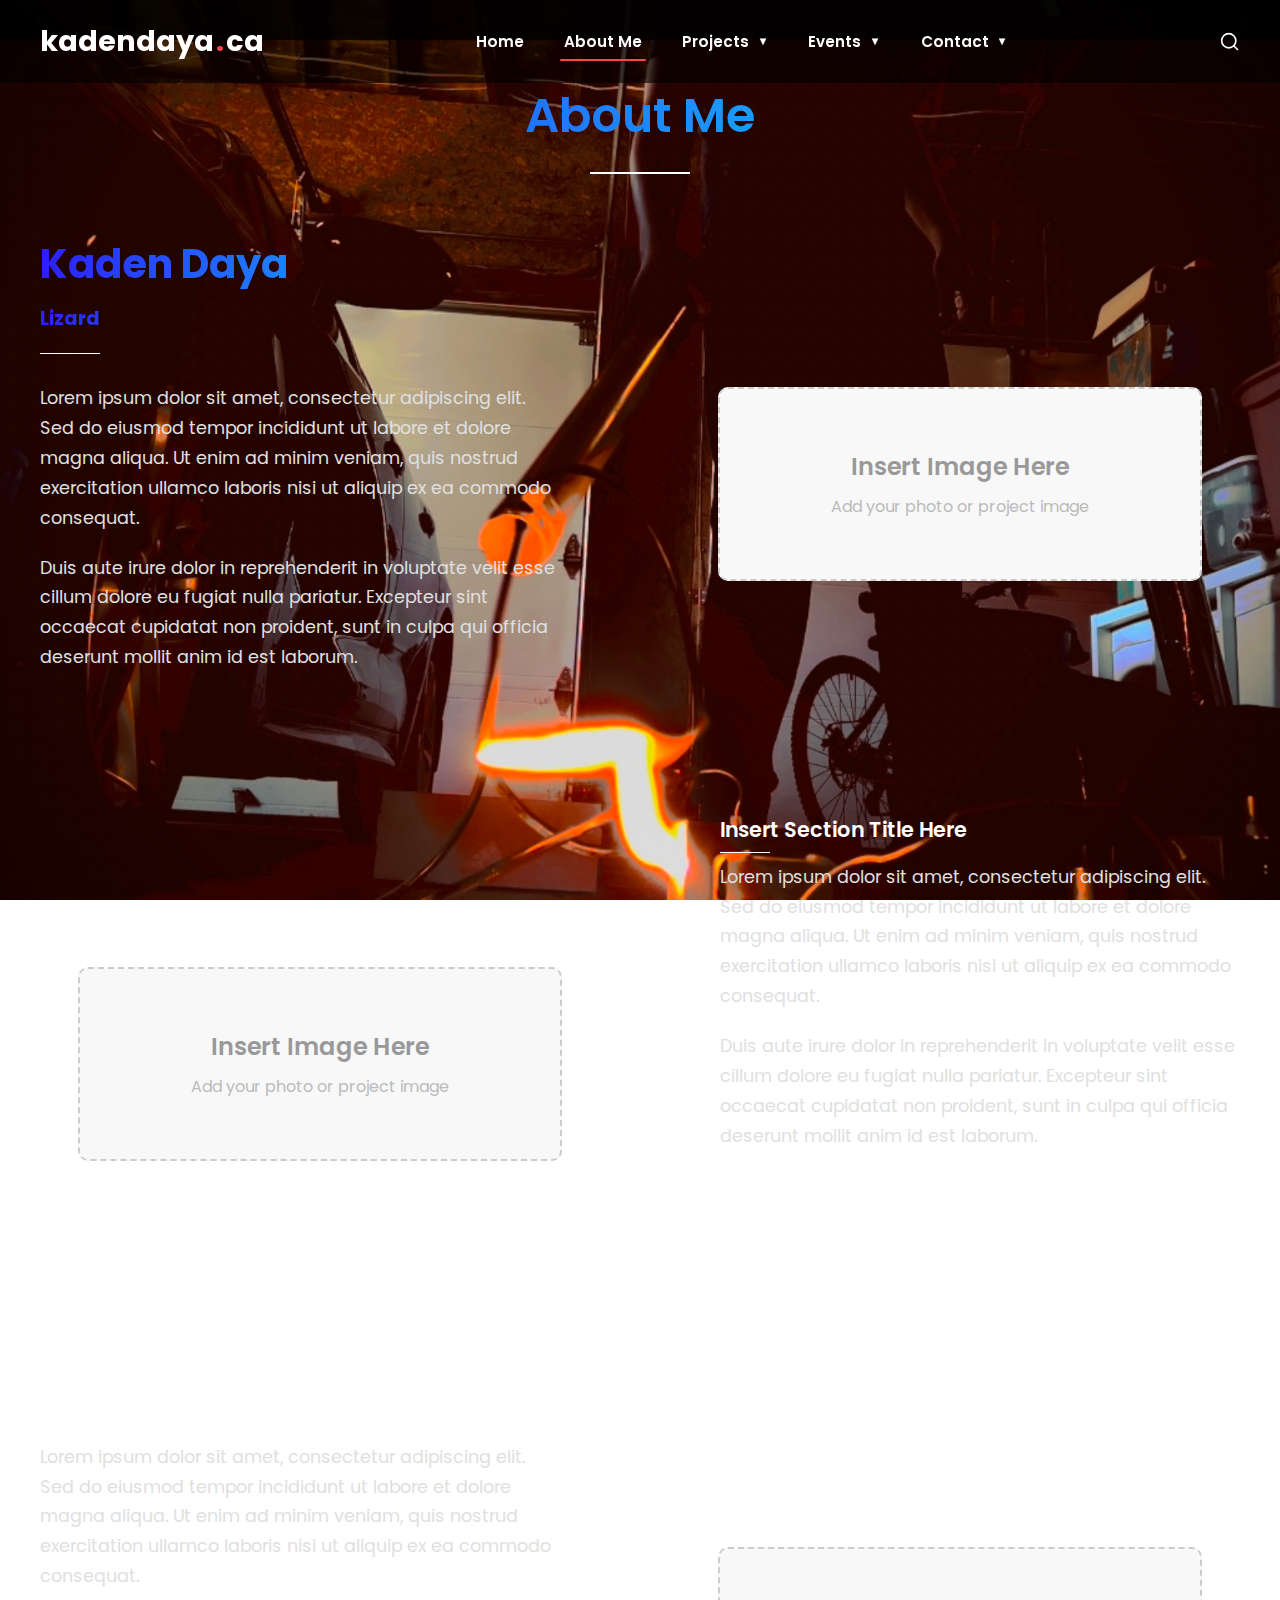
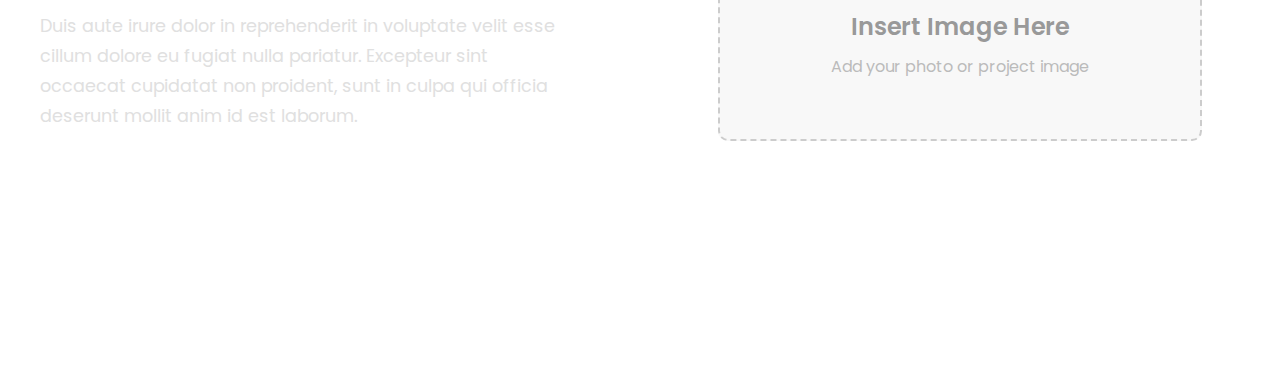
<file: aboutme.html>
<!DOCTYPE html>
<html lang="en">
<head>
  <meta charset="UTF-8" />
  <meta name="viewport" content="width=device-width, initial-scale=1.0"/>
  <title>About Me - kadendaya.ca</title>
  <link href="https://fonts.googleapis.com/css2?family=Poppins:wght@400;600;700&display=swap" rel="stylesheet">
  <link rel="stylesheet" href="styles/index.css" />
  <link rel="stylesheet" href="styles/navbar.css" />
  <link rel="stylesheet" href="styles/aboutme.css" />
</head>
<body>

  <div class="navbar" id="navbar-container">
  </div>

  <div class="about-container">
    <div class="about-header">
      <h1>About Me</h1>
      <div class="header-line"></div>
    </div>

         <div class="about-content section-1">
       <div class="about-text">
         <div class="profile-section">
           <h2>Kaden Daya</h2>
           <h3>Lizard</h3>
           <div class="section-line"></div>
         </div>

         <div class="about-section">
           <p>
             Lorem ipsum dolor sit amet, consectetur adipiscing elit. Sed do eiusmod tempor incididunt ut labore et dolore magna aliqua. 
             Ut enim ad minim veniam, quis nostrud exercitation ullamco laboris nisi ut aliquip ex ea commodo consequat.
           </p>
           <p>
             Duis aute irure dolor in reprehenderit in voluptate velit esse cillum dolore eu fugiat nulla pariatur. 
             Excepteur sint occaecat cupidatat non proident, sunt in culpa qui officia deserunt mollit anim id est laborum.
           </p>
         </div>
       </div>

       <div class="about-image">
         <div class="image-placeholder">
           <div class="placeholder-text">Insert Image Here</div>
           <div class="placeholder-subtitle">Add your photo or project image</div>
         </div>
       </div>
     </div>

     <div class="about-content">
       <div class="about-text">
         <div class="about-section">
           <h4>Insert Section Title Here</h4>
           <p>
             Lorem ipsum dolor sit amet, consectetur adipiscing elit. Sed do eiusmod tempor incididunt ut labore et dolore magna aliqua. 
             Ut enim ad minim veniam, quis nostrud exercitation ullamco laboris nisi ut aliquip ex ea commodo consequat.
           </p>
           <p>
             Duis aute irure dolor in reprehenderit in voluptate velit esse cillum dolore eu fugiat nulla pariatur. 
             Excepteur sint occaecat cupidatat non proident, sunt in culpa qui officia deserunt mollit anim id est laborum.
           </p>
         </div>
       </div>

       <div class="about-image">
         <div class="image-placeholder">
           <div class="placeholder-text">Insert Image Here</div>
           <div class="placeholder-subtitle">Add your photo or project image</div>
         </div>
       </div>
     </div>

     <div class="about-content">
       <div class="about-text">
         <div class="about-section">
           <h4>Insert Section Title Here</h4>
           <p>
             Lorem ipsum dolor sit amet, consectetur adipiscing elit. Sed do eiusmod tempor incididunt ut labore et dolore magna aliqua. 
             Ut enim ad minim veniam, quis nostrud exercitation ullamco laboris nisi ut aliquip ex ea commodo consequat.
           </p>
           <p>
             Duis aute irure dolor in reprehenderit in voluptate velit esse cillum dolore eu fugiat nulla pariatur. 
             Excepteur sint occaecat cupidatat non proident, sunt in culpa qui officia deserunt mollit anim id est laborum.
           </p>
         </div>
       </div>

       <div class="about-image">
         <div class="image-placeholder">
           <div class="placeholder-text">Insert Image Here</div>
           <div class="placeholder-subtitle">Add your photo or project image</div>
         </div>
       </div>
     </div>
  </div>

  <script src="scripts/navbar.js"></script>
</body>
</html>
</file>
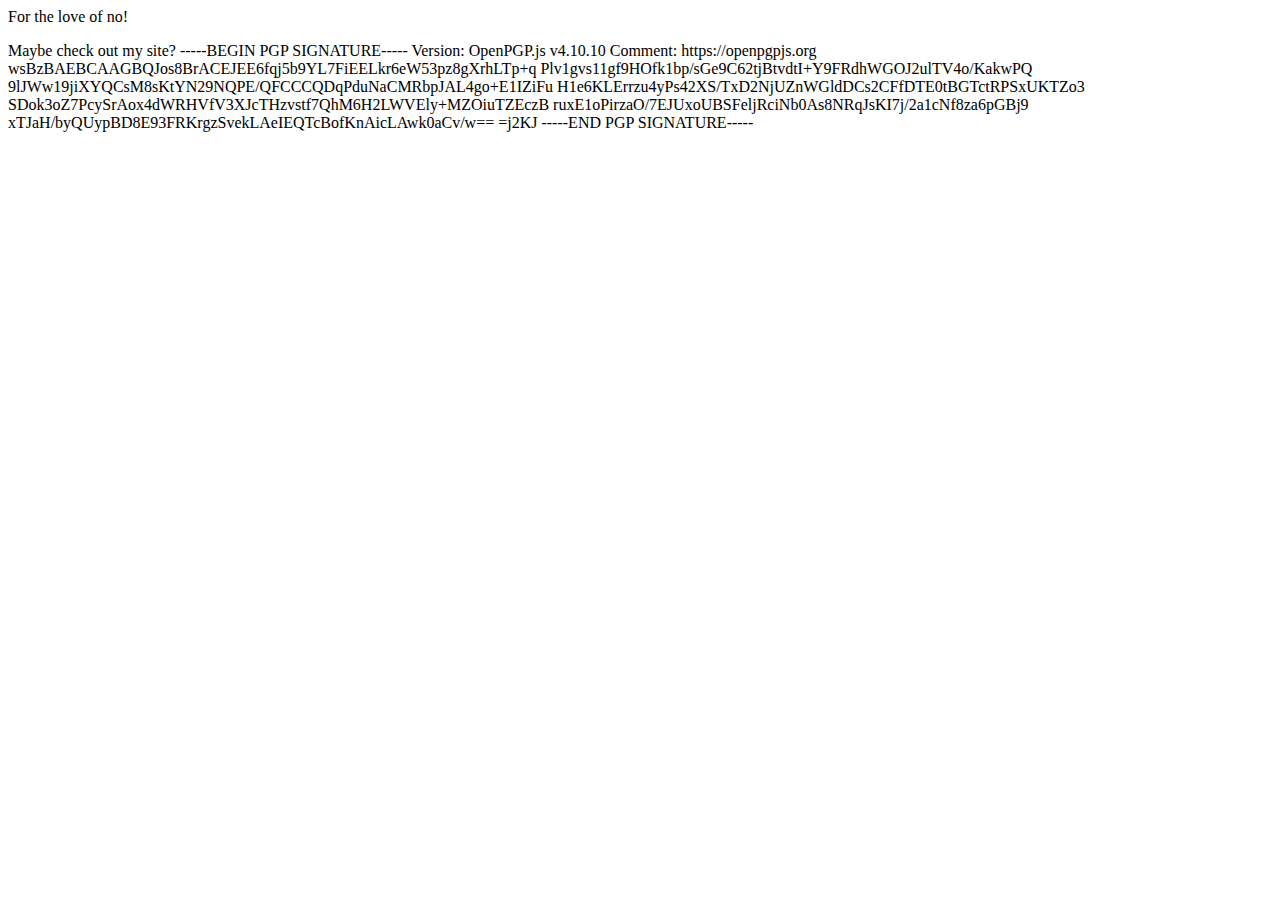
<file: cipher.html>
<!DOCTYPE html>
<html>
  <head>
    For the love of no!
  </head>
  <body>
    <p>
      Maybe check out my site?
-----BEGIN PGP SIGNATURE-----
Version: OpenPGP.js v4.10.10
Comment: https://openpgpjs.org

wsBzBAEBCAAGBQJos8BrACEJEE6fqj5b9YL7FiEELkr6eW53pz8gXrhLTp+q
Plv1gvs11gf9HOfk1bp/sGe9C62tjBtvdtI+Y9FRdhWGOJ2ulTV4o/KakwPQ
9lJWw19jiXYQCsM8sKtYN29NQPE/QFCCCQDqPduNaCMRbpJAL4go+E1IZiFu
H1e6KLErrzu4yPs42XS/TxD2NjUZnWGldDCs2CFfDTE0tBGTctRPSxUKTZo3
SDok3oZ7PcySrAox4dWRHVfV3XJcTHzvstf7QhM6H2LWVEly+MZOiuTZEczB
ruxE1oPirzaO/7EJUxoUBSFeljRciNb0As8NRqJsKI7j/2a1cNf8za6pGBj9
xTJaH/byQUypBD8E93FRKrgzSvekLAeIEQTcBofKnAicLAwk0aCv/w==
=j2KJ
-----END PGP SIGNATURE-----

    </p>
  </body>
</html>
</file>
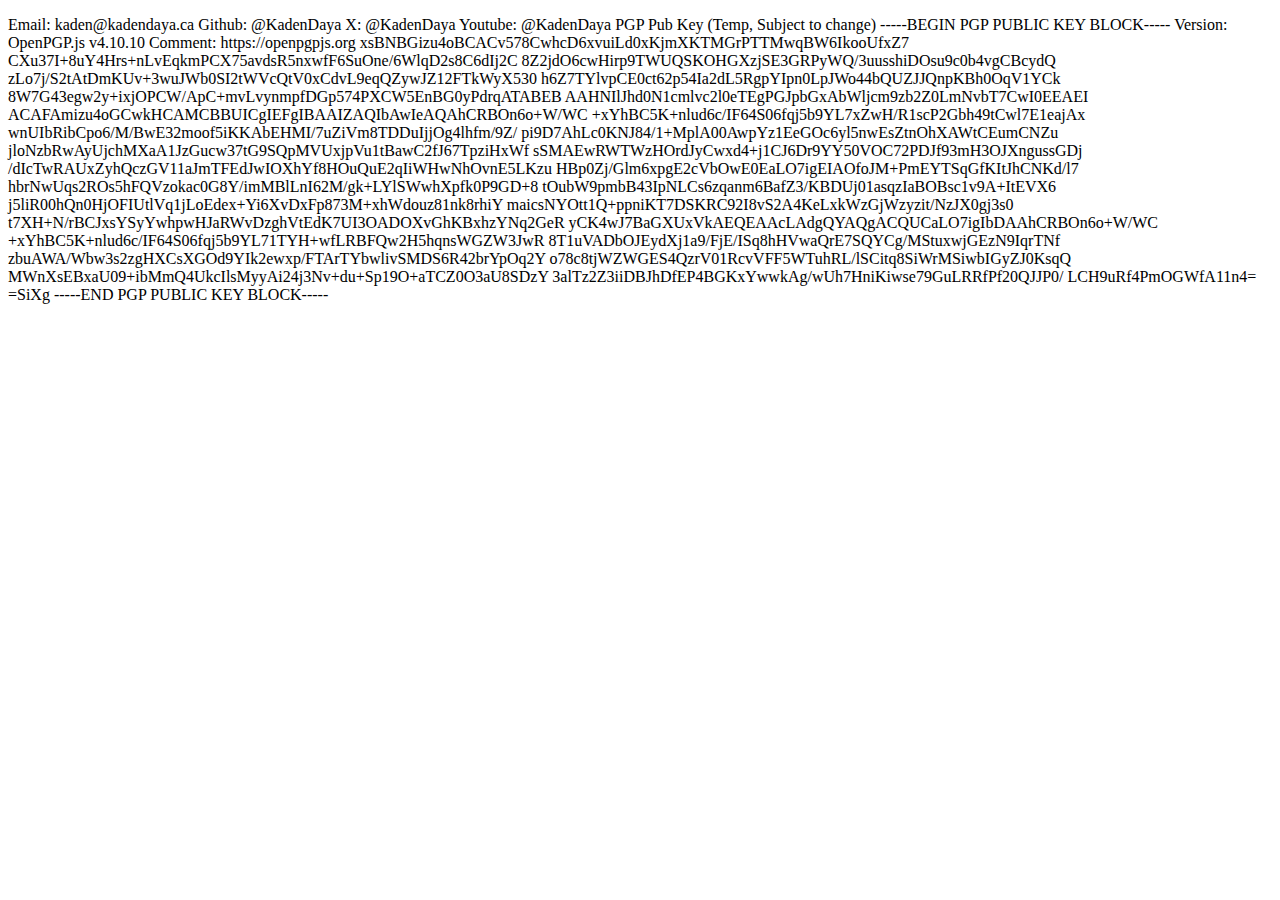
<file: contact.html>
<!DOCTYPE html>
<html>
  <head>
    <title>
      Contact Me!
    </title>
  </head>
  <body>
    <p>
      Email: kaden@kadendaya.ca
      Github: @KadenDaya
      X: @KadenDaya
      Youtube: @KadenDaya

      PGP Pub Key (Temp, Subject to change)
      -----BEGIN PGP PUBLIC KEY BLOCK-----
Version: OpenPGP.js v4.10.10
Comment: https://openpgpjs.org

xsBNBGizu4oBCACv578CwhcD6xvuiLd0xKjmXKTMGrPTTMwqBW6IkooUfxZ7
CXu37I+8uY4Hrs+nLvEqkmPCX75avdsR5nxwfF6SuOne/6WlqD2s8C6dIj2C
8Z2jdO6cwHirp9TWUQSKOHGXzjSE3GRPyWQ/3uusshiDOsu9c0b4vgCBcydQ
zLo7j/S2tAtDmKUv+3wuJWb0SI2tWVcQtV0xCdvL9eqQZywJZ12FTkWyX530
h6Z7TYlvpCE0ct62p54Ia2dL5RgpYIpn0LpJWo44bQUZJJQnpKBh0OqV1YCk
8W7G43egw2y+ixjOPCW/ApC+mvLvynmpfDGp574PXCW5EnBG0yPdrqATABEB
AAHNIlJhd0N1cmlvc2l0eTEgPGJpbGxAbWljcm9zb2Z0LmNvbT7CwI0EEAEI
ACAFAmizu4oGCwkHCAMCBBUICgIEFgIBAAIZAQIbAwIeAQAhCRBOn6o+W/WC
+xYhBC5K+nlud6c/IF64S06fqj5b9YL7xZwH/R1scP2Gbh49tCwl7E1eajAx
wnUIbRibCpo6/M/BwE32moof5iKKAbEHMI/7uZiVm8TDDuIjjOg4lhfm/9Z/
pi9D7AhLc0KNJ84/1+MplA00AwpYz1EeGOc6yl5nwEsZtnOhXAWtCEumCNZu
jloNzbRwAyUjchMXaA1JzGucw37tG9SQpMVUxjpVu1tBawC2fJ67TpziHxWf
sSMAEwRWTWzHOrdJyCwxd4+j1CJ6Dr9YY50VOC72PDJf93mH3OJXngussGDj
/dIcTwRAUxZyhQczGV11aJmTFEdJwIOXhYf8HOuQuE2qIiWHwNhOvnE5LKzu
HBp0Zj/Glm6xpgE2cVbOwE0EaLO7igEIAOfoJM+PmEYTSqGfKItJhCNKd/l7
hbrNwUqs2ROs5hFQVzokac0G8Y/imMBlLnI62M/gk+LYlSWwhXpfk0P9GD+8
tOubW9pmbB43IpNLCs6zqanm6BafZ3/KBDUj01asqzIaBOBsc1v9A+ItEVX6
j5liR00hQn0HjOFIUtlVq1jLoEdex+Yi6XvDxFp873M+xhWdouz81nk8rhiY
maicsNYOtt1Q+ppniKT7DSKRC92I8vS2A4KeLxkWzGjWzyzit/NzJX0gj3s0
t7XH+N/rBCJxsYSyYwhpwHJaRWvDzghVtEdK7UI3OADOXvGhKBxhzYNq2GeR
yCK4wJ7BaGXUxVkAEQEAAcLAdgQYAQgACQUCaLO7igIbDAAhCRBOn6o+W/WC
+xYhBC5K+nlud6c/IF64S06fqj5b9YL71TYH+wfLRBFQw2H5hqnsWGZW3JwR
8T1uVADbOJEydXj1a9/FjE/ISq8hHVwaQrE7SQYCg/MStuxwjGEzN9IqrTNf
zbuAWA/Wbw3s2zgHXCsXGOd9YIk2ewxp/FTArTYbwlivSMDS6R42brYpOq2Y
o78c8tjWZWGES4QzrV01RcvVFF5WTuhRL/lSCitq8SiWrMSiwbIGyZJ0KsqQ
MWnXsEBxaU09+ibMmQ4UkcIlsMyyAi24j3Nv+du+Sp19O+aTCZ0O3aU8SDzY
3alTz2Z3iiDBJhDfEP4BGKxYwwkAg/wUh7HniKiwse79GuLRRfPf20QJJP0/
LCH9uRf4PmOGWfA11n4=
=SiXg
-----END PGP PUBLIC KEY BLOCK-----

    </p>
  </body>
</html>
</file>
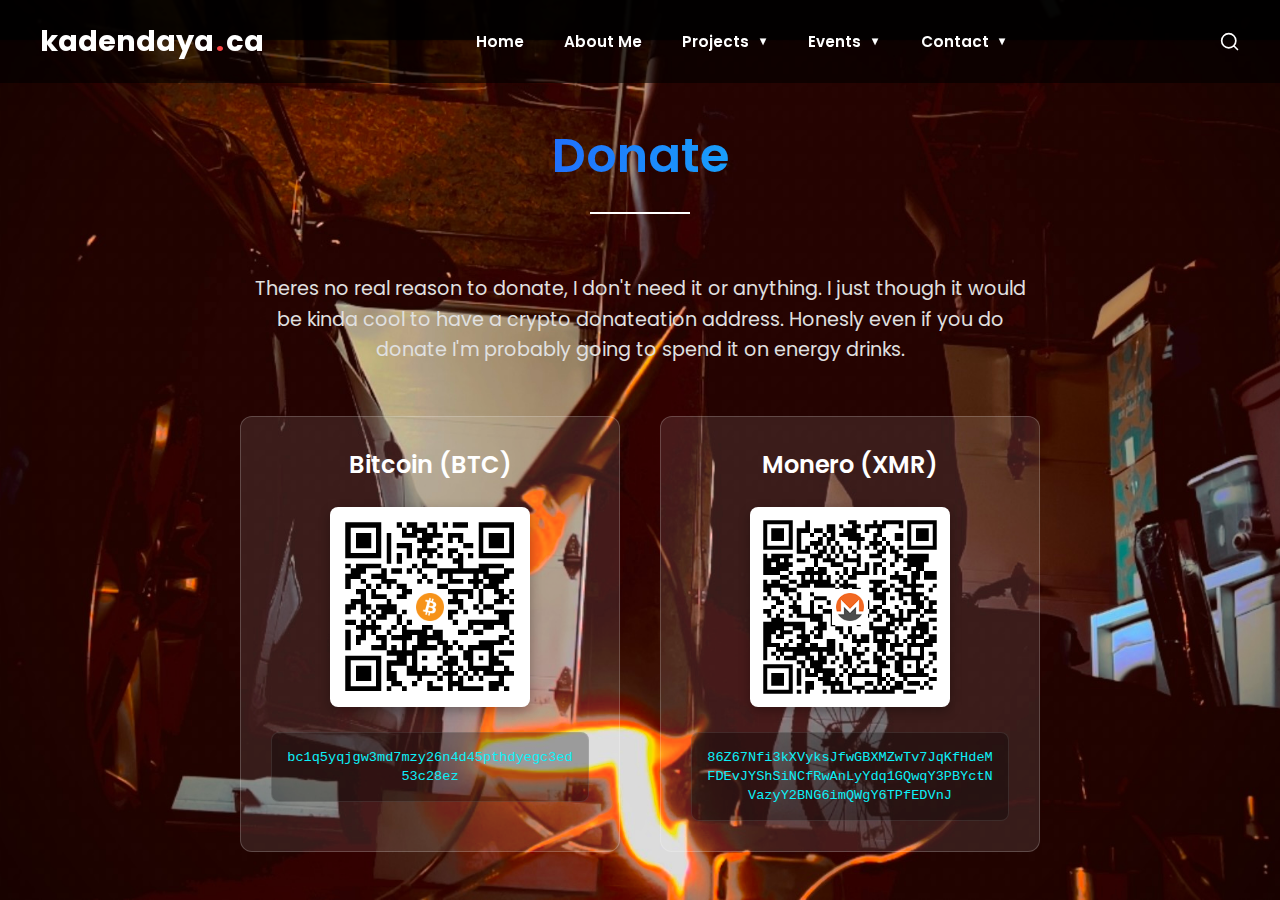
<file: donate.html>
<!DOCTYPE html>
<html lang="en">
<head>
  <meta charset="UTF-8" />
  <meta name="viewport" content="width=device-width, initial-scale=1.0"/>
  <title>Donate - kadendaya.ca</title>
  <link href="https://fonts.googleapis.com/css2?family=Poppins:wght@400;600;700&display=swap" rel="stylesheet">
  <link rel="stylesheet" href="/styles/index.css" />
  <link rel="stylesheet" href="/styles/navbar.css" />
  <style>
    .donate-container {
      max-width: 800px;
      margin: 120px auto 0 auto;
      padding: 0 40px;
    }

    .donate-header {
      text-align: center;
      margin-bottom: 60px;
    }

    .donate-header h1 {
      font-size: 3rem;
      margin: 0;
      font-weight: 600;
      background: linear-gradient(90deg, #2d1eff, #0cf0f8);
      -webkit-background-clip: text;
      -webkit-text-fill-color: transparent;
      font-family: 'Poppins', sans-serif;
    }

    .header-line {
      width: 100px;
      height: 2px;
      background: #fff;
      margin: 20px auto 0 auto;
    }

    .donate-content {
      text-align: center;
    }

    .donate-intro {
      font-size: 1.2rem;
      color: #e0e0e0;
      line-height: 1.6;
      margin-bottom: 50px;
    }

    .crypto-addresses {
      display: grid;
      grid-template-columns: repeat(auto-fit, minmax(300px, 1fr));
      gap: 40px;
      margin-top: 40px;
    }

    .crypto-box {
      background: rgba(255, 255, 255, 0.1);
      border: 1px solid rgba(255, 255, 255, 0.2);
      border-radius: 12px;
      padding: 30px;
      text-align: center;
      transition: all 0.3s ease;
    }

    .crypto-box:hover {
      background: rgba(255, 255, 255, 0.15);
      transform: translateY(-5px);
      border-color: rgba(255, 255, 255, 0.3);
    }

    .crypto-box h3 {
      font-size: 1.5rem;
      color: #fff;
      margin: 0 0 25px 0;
      font-weight: 600;
    }

    .qr-placeholder {
      background: rgba(255, 255, 255, 0.05);
      border: 2px dashed rgba(255, 255, 255, 0.3);
      border-radius: 10px;
      padding: 40px 20px;
      margin-bottom: 25px;
      transition: all 0.3s ease;
    }

    .qr-placeholder:hover {
      border-color: rgba(255, 255, 255, 0.5);
      background: rgba(255, 255, 255, 0.08);
    }

    .qr-image {
      margin-bottom: 25px;
      display: flex;
      justify-content: center;
      align-items: center;
    }

    .qr-image img {
      border-radius: 8px;
      box-shadow: 0 4px 12px rgba(0, 0, 0, 0.3);
    }

    .placeholder-text {
      font-size: 1.2rem;
      color: #ccc;
      font-weight: 600;
      margin-bottom: 8px;
    }

    .placeholder-subtitle {
      font-size: 0.9rem;
      color: #999;
    }

    .address-text {
      background: rgba(0, 0, 0, 0.3);
      border-radius: 8px;
      padding: 15px;
      border: 1px solid rgba(255, 255, 255, 0.1);
    }

    .address-text p {
      color: #0cf0f8;
      margin: 0;
      font-family: 'Courier New', monospace;
      font-size: 0.85rem;
      word-break: break-all;
      line-height: 1.4;
    }

    @media (max-width: 768px) {
      .donate-container {
        margin: 100px 20px 0 20px;
        padding: 0 20px;
      }

      .donate-header h1 {
        font-size: 2.5rem;
      }

      .crypto-addresses {
        grid-template-columns: 1fr;
        gap: 30px;
      }
    }
  </style>
</head>
<body>

  <div class="navbar" id="navbar-container">
  </div>

  <div class="donate-container">
    <div class="donate-header">
      <h1>Donate</h1>
      <div class="header-line"></div>
    </div>

    <div class="donate-content">
      <div class="donate-intro">
        <p>Theres no real reason to donate, I don't need it or anything. I just though it would be kinda cool to have a crypto donateation address. Honesly even if you do donate I'm probably going to spend it on energy drinks.</p>
      </div>

      <div class="crypto-addresses">
                 <div class="crypto-box">
           <h3>Bitcoin (BTC)</h3>
           <div class="qr-image">
             <img src="/assets/BTC-Donations.png" alt="Bitcoin QR Code" style="max-width: 200px; height: auto;">
           </div>
           <div class="address-text">
             <p>bc1q5yqjgw3md7mzy26n4d45pthdyegc3ed53c28ez</p>
           </div>
         </div>

        <div class="crypto-box">
          <h3>Monero (XMR)</h3>
                     <div class="qr-image">
             <img src="/assets/XMR-Donations.png" alt="Monero QR Code" style="max-width: 200px; height: auto;">
           </div>
                     <div class="address-text">
             <p>86Z67Nfi3kXVyksJfwGBXMZwTv7JqKfHdeMFDEvJYShSiNCfRwAnLyYdq1GQwqY3PBYctNVazyY2BNG6imQWgY6TPfEDVnJ</p>
           </div>
        </div>
      </div>
    </div>
  </div>

  <script src="/scripts/navbar.js"></script>
</body>
</html>
</file>
<file: styles/index.css>
body {
  margin: 0;
  padding: 0;
  font-family: 'Poppins', sans-serif;
  background: url('/assets/hero.PNG') no-repeat center bottom fixed;
  background-size: cover;
  color: white;
}




.hero-text {
  max-width: 700px;
  margin: 200px 0 0 150px;
  padding: 20px;
  text-align: left;
}

.hero-text h1 {
  font-size: 5rem;
  margin: 0;
  font-weight: 700;
  background: linear-gradient(90deg, #2d1eff, #0cf0f8);
  -webkit-background-clip: text;
  -webkit-text-fill-color: transparent;
}

.hero-text h2 {
  font-size: 4.5rem;
  margin: 0;
  font-weight: 700;
  background: linear-gradient(90deg, #2d1eff, #03f7ff);
  -webkit-background-clip: text;
  -webkit-text-fill-color: transparent;
}

.hero-text p {
  margin-top: 1.2rem;
  font-size: 1.4rem;
  color: #dcdcdc;
  line-height: 1.5;
}
</file>
<file: styles/navbar.css>
.navbar {
  position: fixed;
  top: 0;
  width: 100%;
  background: rgba(0, 0, 0, 0.6);
  padding: 20px 0;
  z-index: 1000;
  backdrop-filter: blur(1px);
}

.nav-container {
  max-width: 1200px;
  margin: 0 auto;
  display: flex;
  justify-content: space-between;
  align-items: center;
  padding: 0 40px;
}


.site-title {
  display: flex;
  align-items: center;
  gap: 2px;
}

.title-text {
  font-size: 1.8rem;
  font-weight: 700;
  color: white;
}

.title-dot {
  font-size: 1.8rem;
  font-weight: 700;
  color: #ff4444;
  line-height: 1;
}


.nav-links {
  list-style: none;
  display: flex;
  justify-content: center;
  align-items: center;
  gap: 40px;
  margin: 0;
  padding: 0;
}

.nav-links li a {
  text-decoration: none;
  color: white;
  font-weight: 600;
  font-size: 0.95rem;
  transition: all 0.3s ease;
  position: relative;
  display: flex;
  align-items: center;
  gap: 6px;
}

.nav-links li a:hover {
  color: #ff4444;
}

.nav-links li a.active {
  color: white;
}

.nav-links li a.active::after {
  content: '';
  position: absolute;
  bottom: -8px;
  left: -4px;
  right: -4px;
  height: 2px;
  background-color: #ff4444;
  border-radius: 1px;
}


.dropdown {
  position: relative;
}

.dropdown-toggle {
  cursor: pointer;
}

.dropdown-menu {
  position: absolute;
  top: 100%;
  left: 50%;
  transform: translateX(-50%);
  background: rgba(0, 0, 0, 0.9);
  backdrop-filter: blur(10px);
  border: 1px solid rgba(255, 255, 255, 0.1);
  border-radius: 8px;
  padding: 10px 0;
  margin-top: 10px;
  min-width: 180px;
  list-style: none;
  opacity: 0;
  visibility: hidden;
  transform: translateX(-50%) translateY(-10px);
  transition: all 0.3s ease;
  z-index: 1001;
}

.dropdown.active .dropdown-menu {
  opacity: 1;
  visibility: visible;
  transform: translateX(-50%) translateY(0);
}

.dropdown-menu li {
  margin: 0;
  padding: 0;
}

.dropdown-menu li a {
  display: block;
  padding: 10px 20px;
  color: white;
  text-decoration: none;
  font-size: 0.9rem;
  transition: all 0.2s ease;
  border-radius: 4px;
  margin: 0 10px;
}

.dropdown-menu li a:hover {
  background: rgba(255, 68, 68, 0.2);
  color: #ff4444;
}


.sub-dropdown {
  position: relative;
}

.sub-dropdown-toggle {
  cursor: pointer;
  display: flex !important;
  justify-content: space-between;
  align-items: center;
}

.sub-arrow {
  font-size: 0.6rem;
  color: #ccc;
  transition: transform 0.3s ease;
}

.sub-dropdown.active .sub-arrow {
  transform: rotate(90deg);
}

.sub-dropdown-menu {
  position: absolute;
  left: 100%;
  top: 0;
  background: rgba(0, 0, 0, 0.95);
  backdrop-filter: blur(10px);
  border: 1px solid rgba(255, 255, 255, 0.1);
  border-radius: 8px;
  padding: 10px 0;
  margin-left: 5px;
  min-width: 160px;
  list-style: none;
  opacity: 0;
  visibility: hidden;
  transform: translateX(-10px);
  transition: all 0.3s ease;
  z-index: 1002;
}

.sub-dropdown.active .sub-dropdown-menu {
  opacity: 1;
  visibility: visible;
  transform: translateX(0);
}

.sub-dropdown-menu li a {
  padding: 8px 15px;
  font-size: 0.85rem;
  margin: 0 8px;
}

.sub-dropdown-menu li a:hover {
  background: rgba(255, 68, 68, 0.3);
  color: #ff4444;
}


.dropdown-arrow {
  font-size: 0.7rem;
  color: white;
  margin-left: 2px;
  transition: transform 0.3s ease;
}

.dropdown.active .dropdown-arrow {
  transform: rotate(180deg);
}


.search-icon {
  display: flex;
  align-items: center;
  cursor: pointer;
  transition: transform 0.2s ease;
}

.search-icon:hover {
  transform: scale(1.1);
}
</file>
<file: styles/aboutme.css>
.about-container {
  max-width: 1200px;
  margin: 80px auto 0 auto;
  padding: 0 40px;
}

.about-header {
  text-align: center;
  margin-bottom: 60px;
}

.about-header h1 {
  font-size: 3rem;
  margin: 0;
  font-weight: 600;
  background: linear-gradient(90deg, #2d1eff, #0cf0f8);
  -webkit-background-clip: text;
  -webkit-text-fill-color: transparent;
  font-family: 'Poppins', sans-serif;
}

.header-line {
  width: 100px;
  height: 2px;
  background: #fff;
  margin: 20px auto 0 auto;
}

.about-content {
  display: grid;
  grid-template-columns: 1fr 1fr;
  gap: 80px;
  align-items: start;
  margin-bottom: 80px;
}

.about-text {
  padding-right: 40px;
}

.about-content {
  direction: ltr;
}

.about-text {
  padding-right: 40px;
  padding-left: 0;
}

.about-content:nth-child(3) {
  direction: rtl;
}

.about-content:nth-child(3) .about-text {
  direction: ltr;
  padding-right: 0;
  padding-left: 40px;
}

.profile-section h2 {
  font-size: 2.5rem;
  margin: 0 0 10px 0;
  font-weight: 700;
  background: linear-gradient(90deg, #2d1eff, #0cf0f8);
  -webkit-background-clip: text;
  -webkit-text-fill-color: transparent;
  font-family: 'Poppins', sans-serif;
}

.profile-section h3 {
  font-size: 1.2rem;
  margin: 0 0 20px 0;
  font-weight: 700;
  background: linear-gradient(90deg, #2d1eff, #0cf0f8);
  -webkit-background-clip: text;
  -webkit-text-fill-color: transparent;
  font-family: 'Poppins', sans-serif;
}

.section-line {
  width: 60px;
  height: 1px;
  background: #fff;
  margin-bottom: 30px;
}

.about-section {
  margin-bottom: 40px;
}

.about-section h4 {
  font-size: 1.3rem;
  margin: 0 0 15px 0;
  font-weight: 600;
  color: #fff;
  font-family: 'Poppins', sans-serif;
  position: relative;
}

.about-section h4::after {
  content: '';
  position: absolute;
  bottom: -8px;
  left: 0;
  width: 50px;
  height: 1px;
  background: #fff;
}

.about-section p {
  font-size: 1.1rem;
  line-height: 1.7;
  color: #e0e0e0;
  margin-bottom: 20px;
  font-family: 'Poppins', sans-serif;
}

.skills-list {
  display: flex;
  flex-wrap: wrap;
  gap: 12px;
  margin-top: 15px;
}

.skill-tag {
  background: rgba(255, 255, 255, 0.1);
  color: #fff;
  padding: 8px 16px;
  border-radius: 20px;
  font-size: 0.9rem;
  font-weight: 500;
  border: 1px solid rgba(255, 255, 255, 0.3);
  transition: all 0.3s ease;
}

.skill-tag:hover {
  background: rgba(255, 255, 255, 0.2);
  transform: translateY(-2px);
}

.highlights-list {
  list-style: none;
  padding: 0;
  margin: 15px 0 0 0;
}

.highlights-list li {
  color: #e0e0e0;
  margin-bottom: 12px;
  padding-left: 20px;
  position: relative;
  font-size: 1rem;
  line-height: 1.5;
}

.highlights-list li::before {
  content: "•";
  color: #fff;
  position: absolute;
  left: 0;
  font-weight: bold;
}

.about-image {
  display: flex;
  justify-content: center;
  align-items: center;
  min-height: 500px;
}

.image-placeholder {
  background: #f8f8f8;
  border: 2px dashed #ccc;
  border-radius: 10px;
  padding: 60px 40px;
  text-align: center;
  width: 100%;
  max-width: 400px;
  transition: all 0.3s ease;
}

.image-placeholder:hover {
  border-color: #999;
  background: #f0f0f0;
}

.placeholder-text {
  font-size: 1.5rem;
  color: #999;
  font-weight: 600;
  margin-bottom: 10px;
  font-family: 'Poppins', sans-serif;
}

.placeholder-subtitle {
  font-size: 1rem;
  color: #bbb;
  font-family: 'Poppins', sans-serif;
}

@media (max-width: 768px) {
  .about-container {
    margin: 60px 20px 0 20px;
    padding: 0 20px;
  }

  .about-content {
    grid-template-columns: 1fr;
    gap: 40px;
  }

  .about-text {
    padding-right: 0;
  }

  .about-header h1 {
    font-size: 2.5rem;
  }

  .profile-section h2 {
    font-size: 2rem;
  }

  .about-image {
    min-height: 300px;
  }
}
</file>
